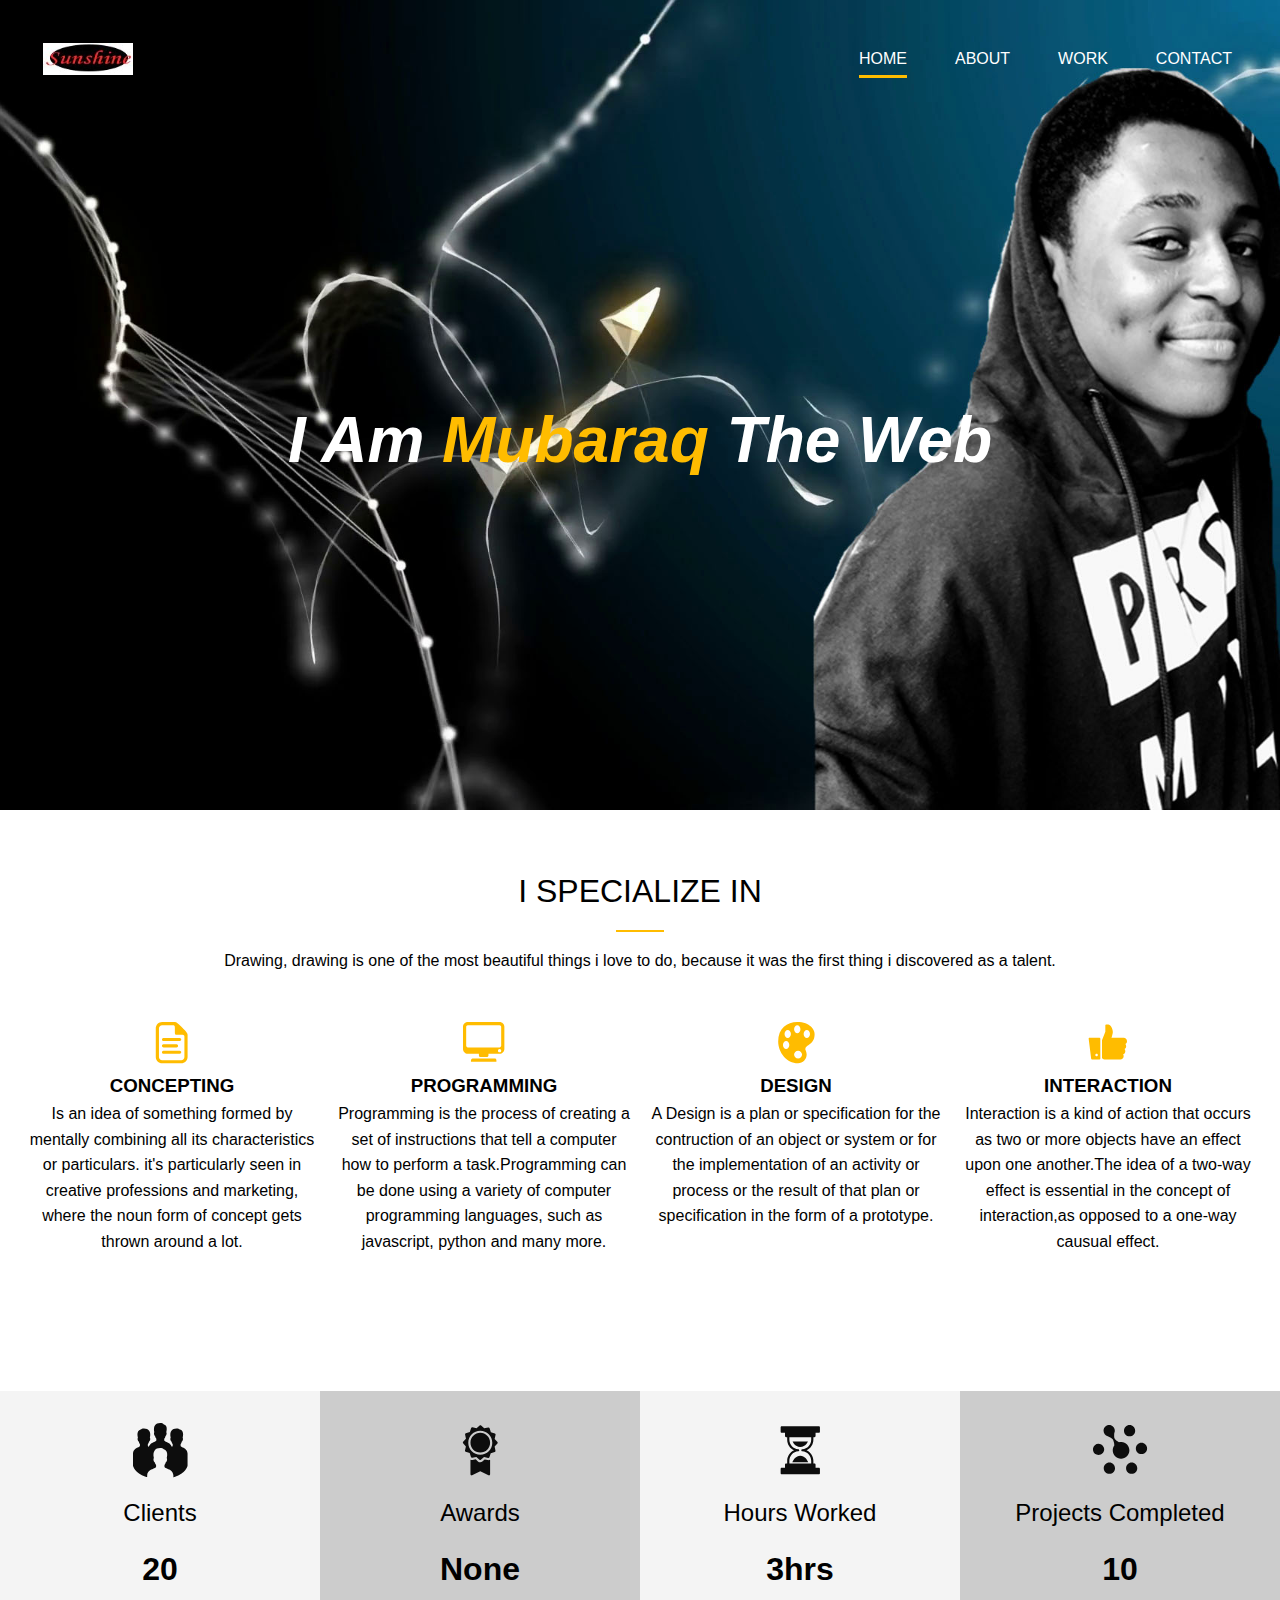
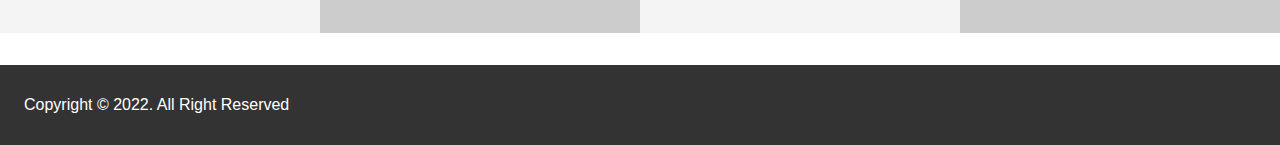
<file: index.html>
<!DOCTYPE html>
<html lang="en">
<head>
    <meta charset="UTF-8">
    <meta http-equiv="X-UA-Compatible" content="IE=edge">
    <meta name="viewport" content="width=device-width, initial-scale=1.0">
    <link rel="stylesheet" href="css/main.css" />
    <title>Mubaraq | Web Developer & Graphics Designer</title>
</head>
<body>
    <!-- Header -->
    <header id="header-home">
        <div class="container">
          <nav id="main-nav">
            <img src="img/logo.jpg" alt="logo" id="logo" />
            <ul>
              <li><a href="index.html" class="current">Home</a></li>
              <li><a href="about.html">About</a></li>
              <li><a href="work.html">Work</a></li>
              <li><a href="contact.html">Contact</a></li>
            </ul>
          </nav>
  
          <div class="header-content">
            <h1>
              I Am <span class="name">Mubaraq</span> The
              <span
                class="txt-type"
                data-wait="3000"
                data-words='["Web Developer"," Graphics Designer","Sofware Engineer"]'
              ></span>
            </h1>
        
          </div>
        </div>
    </header>
  
      <!-- Section A: Specialize -->
      <section id="home-a" class="text-center py-2">
        <div class="container">
          <h2 class="section-title">I Specialize In</h2>
          <div class="bottom-line"></div>
          <p class="lead">
            Drawing, drawing is one of the most beautiful things i love to do, 
            because it was the first thing i discovered as a talent.
          </p>
          <div class="specials my-3">
            <div>
              <img src="img/porofolioicon/documentpng.svg" alt="document" />
              <h3>Concepting</h3>
              <p>
                Is an idea of something formed by mentally combining
                all its characteristics or particulars.
                it's particularly seen in creative professions and
                marketing, where the noun form of concept gets thrown
                around a lot.
              </p>
            </div>
  
            <div>
              <img src="img/porofolioicon/monitor.svg" alt="ui/ux" />
              <h3>Programming</h3>
              <p>
                Programming is the process of creating a set of 
                instructions that tell a computer how to perform a
                task.Programming can be done using a variety of 
                computer programming languages, such as javascript,
                python and many more.
              </p>
            </div>
  
            <div>
              <img src="img/porofolioicon/visualdesign.svg" alt="visualdesign" />
              <h3>Design</h3>
              <p>
                A Design is a plan or specification for the contruction
                of an object or system or for the implementation of an
                activity or process or the result of that plan or
                specification in the form of a prototype.
              </p>
            </div>
  
            <div>
              <img src="img/porofolioicon/interaction.svg" alt="interaction" />
              <h3>interaction</h3>
              <p>
                Interaction is a kind of action that occurs as two or
                more objects have an effect upon one another.The idea
                of a two-way effect is essential in the concept of
                interaction,as opposed to a one-way causual effect.
              </p>
            </div>
          </div>
        </div>
      </section>
  
      <!-- Section B: Stats -->
      <Section id="home-b" class="text-center py-2">
        <div class="stats">
          <div>
            <ul>
              <li>
                <img src="img/porofolioicon/clientsgroup.svg" alt="" />
              </li>
              <li class="stats-title">Clients</li>
              <li class="stats-number">20</li>
            </ul>
          </div>
  
          <div>
            <ul>
              <li>
                <img src="img/porofolioicon/award.svg" alt="" />
              </li>
              <li class="stats-title">Awards</li>
              <li class="stats-number">None</li>
            </ul>
          </div>
  
          <div>
            <ul>
              <li>
                <img src="img/porofolioicon/hourglass.svg" alt="" />
              </li>
              <li class="stats-title">Hours Worked</li>
              <li class="stats-number">3hrs</li>
            </ul>
          </div>
  
          <div>
            <ul>
              <li>
                <img src="img/porofolioicon/projects.svg" alt="" />
              </li>
              <li class="stats-title">Projects Completed</li>
              <li class="stats-number">10</li>
            </ul>
          </div>
        </div>
      </Section>
  
      
      <!-- footer -->
      <footer id="main-footer">
        <div class="footer-content container">
          <p>Copyright &copy; 2022. All Right Reserved</p>
        </div>
      </footer>
  
      <!-- script -->
      <script src="js/typewriter.js"></script> 
</body>
</html>
</file>
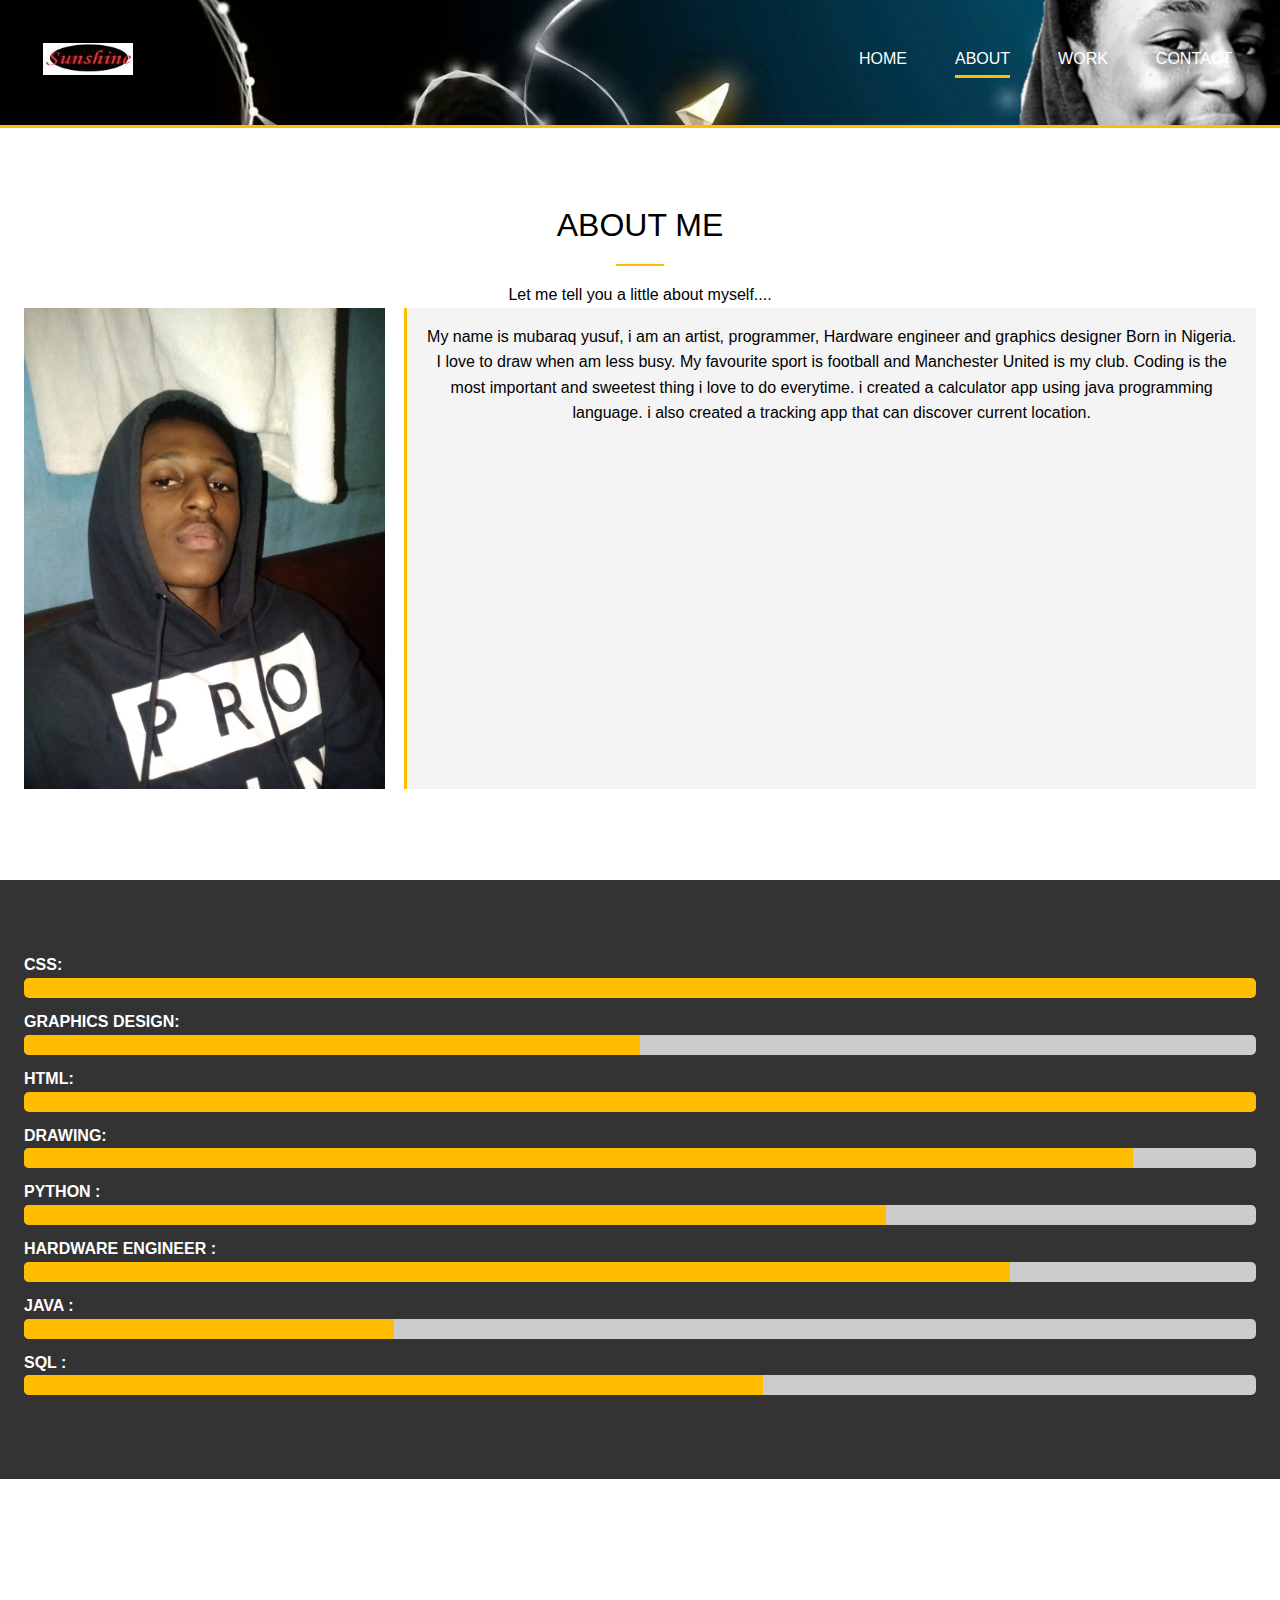
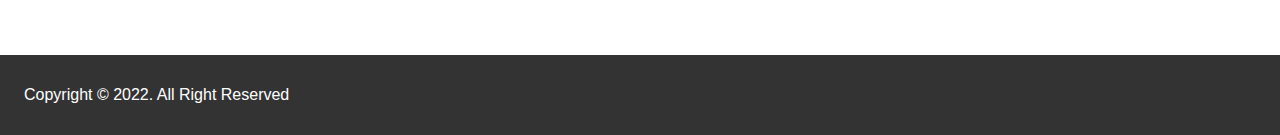
<file: about.html>
<!DOCTYPE html>
<html lang="en">
<head>
    <meta charset="UTF-8">
    <meta http-equiv="X-UA-Compatible" content="IE=edge">
    <meta name="viewport" content="width=device-width, initial-scale=1.0">
    <link rel="stylesheet" href="css/main.css" />
    <title>About Me | Web Developer & Graphics Designer</title>
</head>
<body>
    <!-- Header -->
    <header id="header-inner">
        <div class="container">
          <nav id="main-nav">
            <img src="img/logo.jpg" alt="logo" id="logo" />
            <ul>
              <li><a href="index.html">Home</a></li>
              <li><a href="about.html" class="current">About</a></li>
              <li><a href="work.html">Work</a></li>
              <li><a href="contact.html">Contact</a></li>
            </ul>
          </nav>
        </div>
      </header>
  
      <!-- Section A: Info  -->
      <section id="about-a" class="text-center py-3">
        <div class="container">
          <h2 class="section-title">
            About Me
          </h2>
          <div class="bottom-line"></div>
          <p class="lead">
            Let me tell you a little about myself....
          </p>
          <div class="about-info">
            <img src="img/about.jpg" alt="about" class="about-img" />
            <div class="bio bg-light">
              <p>
                My name is mubaraq yusuf, i am an artist, programmer, Hardware
                engineer and graphics designer 
                Born in Nigeria.
                I love to draw when am less busy.
                My favourite sport is football and Manchester United
                is my club.
                Coding is the most important and sweetest thing i love
                to do everytime.
                i created a calculator app using java programming language.
                i also created a tracking app that can discover current location.
  
              </p>
            </div>
      </section>
  
      <!-- Section B: Progress Bars -->
      <section id="about-b" class="bg-dark py-3"> 
        <div class="container">
   
        
          <h4>Css: </h4>
          <div class="progress">
            <div style="width:100%"></div>
          </div>
  
          <h4>Graphics Design: </h4>
          <div class="progress">
            <div style="width:50%"></div>
          </div>
  
          <h4>HTML: </h4>
          <div class="progress">
            <div style="width:100%"></div>
          </div>
  
          <h4>Drawing: </h4>
          <div class="progress">
            <div style="width:90%"></div>
          </div>
  
          <h4>Python : </h4>
          <div class="progress">
            <div style="width:70%"></div>
          </div>
  
          <h4>Hardware Engineer : </h4>
          <div class="progress">
            <div style="width:80%"></div>
          </div>
  
          <h4>java : </h4>
          <div class="progress">
            <div style="width:30%"></div>
          </div>
  
          <h4>Sql : </h4>
          <div class="progress">
            <div style="width:60%"></div>
          </div>
        </div>
    </section>
  
    
  <!-- white space -->
  <section id="about-d" class="py-4">
  <div class="container">
  </section>
  
  
      <!-- footer -->
      <footer id="main-footer">
        <div class="footer-content container">
          <p>Copyright &copy; 2022. All Right Reserved</p>
          <!-- <div class="socials">
            <img src="img/porofolioicon/twitter.svg" alt="twitter" />
            <img src="img/porofolioicon/facebook.svg" alt="facebook" />
            <img src="img/porofolioicon/instagram.svg" alt="" instagram />
            <img src="img/porofolioicon/linkedin.svg" alt="linkedin" />
          </div> -->
        </div>
      </footer>
</body>
</html>
</file>
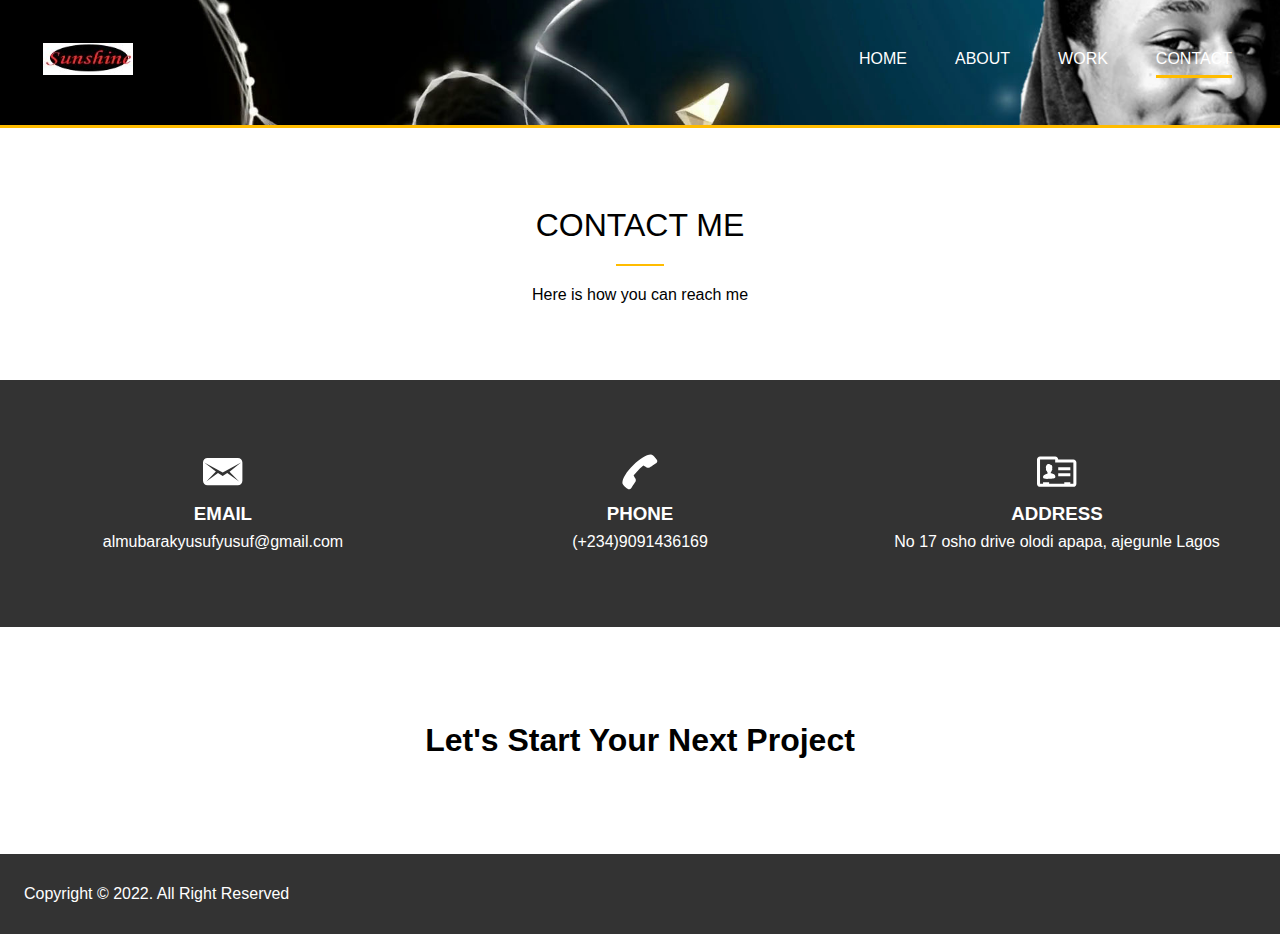
<file: contact.html>
<!DOCTYPE html>
<html lang="en">
<head>
    <meta charset="UTF-8">
    <meta http-equiv="X-UA-Compatible" content="IE=edge">
    <meta name="viewport" content="width=device-width, initial-scale=1.0">
    <link rel="stylesheet" href="css/main.css" />
    <title>Contact Me | Web Developer & Graphics Designer</title>
</head>
<body>
    <!-- Header -->
    <header id="header-inner">
        <div class="container">
          <nav id="main-nav">
            <img src="img/logo.jpg" alt="logo" id="logo" />
            <ul>
              <li><a href="index.html">Home</a></li>
              <li><a href="about.html">About</a></li>
              <li><a href="work.html">Work</a></li>
              <li><a href="contact.html" class="current">Contact</a></li>
            </ul>
          </nav>
        </div>
      </header>
  
      <!-- Section A: Contact Form -->
      <section id="contact-a" class="text-center py-3">
        <div class="container">
          <h2 class="section-title">Contact Me</h2>
          <div class="bottom-line"></div>
          <p class="lead">Here is how you can reach me</p>
          
        </div>
      </section>
  
      <!-- Section B: Contact Info-->
      <section id="contact-b" class="py-3 bg-dark">
        <div class="container">
          <div class="contact-info">
            <div>
              <img src="img/porofolioicon/mail.svg" alt="" />
              <h3>Email</h3>
              <p>almubarakyusufyusuf@gmail.com</p>
            </div>
  
            <div>
              <img src="img/porofolioicon/phone.svg" alt="" />
              <h3>Phone</h3>
              <p>(+234)9091436169 </p>
            </div>
  
            <div>
              <img src="img/porofolioicon/address.svg" alt="" />
              <h3>Address</h3>
              <p>No 17 osho drive olodi apapa, ajegunle Lagos</p>
            </div>
          </div>
        </div>
      </section>
  
      <!-- Section C: Tagline -->
      <section id="contact-c" class="bg-main py-4 text-center">
        <div class="container">
          <h1>Let's Start Your Next Project</h1>
        </div>
      </section>
  
      <!-- footer -->
      <footer id="main-footer">
        <div class="footer-content container">
          <p>Copyright &copy; 2022. All Right Reserved</p>
          <!-- <div class="socials">
            <img src="img/porofolioicon/twitter.svg" alt="twitter" />
            <img src="img/porofolioicon/facebook.svg" alt="facebook" />
            <img src="img/porofolioicon/instagram.svg" alt="" instagram />
            <img src="img/porofolioicon/linkedin.svg" alt="linkedin" />
          </div> -->
        </div>
      </footer>
</body>
</html>
</file>
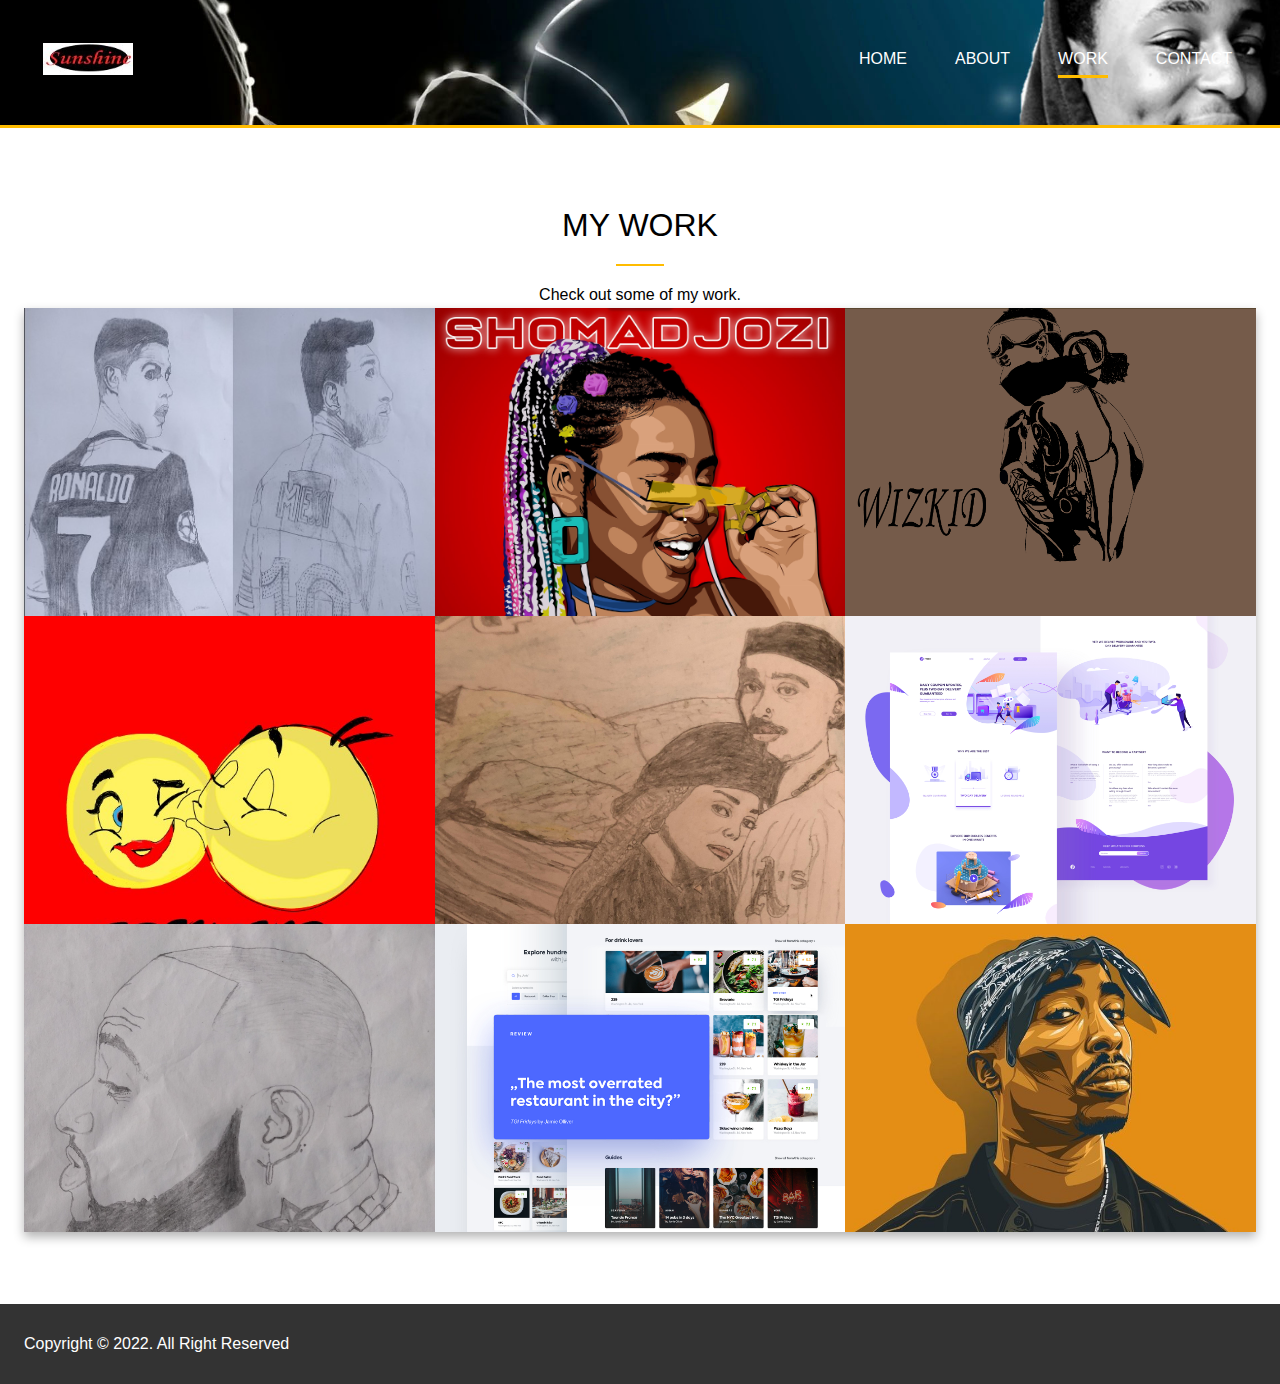
<file: work.html>
<!DOCTYPE html>
<html lang="en">
<head>
    <meta charset="UTF-8">
    <meta http-equiv="X-UA-Compatible" content="IE=edge">
    <meta name="viewport" content="width=device-width, initial-scale=1.0">
    <link rel="stylesheet" href="css/main.css" />
    <title>My Work | Web Developer & Graphics Designer</title>
</head>
<body>
    <!-- Header -->
    <header id="header-inner">
        <div class="container">
          <nav id="main-nav">
            <img src="img/logo.jpg" alt="logo" id="logo" />
            <ul>
              <li><a href="index.html">Home</a></li>
              <li><a href="about.html">About</a></li>
              <li><a href="work.html" class="current">Work</a></li>
              <li><a href="contact.html">Contact</a></li>
            </ul>
          </nav>
        </div>
      </header>
  
      <!-- Section A: Gallery -->
      <section id="work-a" class="text-center py-3">
        <div class="container">
          <h2 class="section-title">My Work</h2>
          <div class="bottom-line"></div>
          <p class="lead">Check out some of my work.</p>
          <div class="items">
            <div class="item">
              <div class="item-image">
                <img src="img/items/item1.jpg" alt="" />
              </div>
              <div class="item-text">
                <div class="item-text-wrap">
                  <p class="item-text-category">Art</p>
                  <h2 class="item-text-title">Drawing</h2>
                </div>
              </div>
            </div>
  
            <div class="item">
              <div class="item-image">
                <img src="img/items/item2.jpg" alt="img" />
              </div>
              <div class="item-text">
                <div class="item-text-wrap">
                  <p class="item-text-category">Design</p>
                  <h2 class="item-text-title">Graphics Designer</h2>
                </div>
              </div>
            </div>
  
            <div class="item">
              <div class="item-image">
                <img src="img/items/item3.png" alt="" />
              </div>
              <div class="item-text">
                <div class="item-text-wrap">
                  <p class="item-text-category">Design</p>
                  <h2 class="item-text-title">Graphics Design</h2>
                </div>
              </div>
            </div>
  
            <div class="item">
              <div class="item-image">
                <img src="img/items/item4.jpg" alt="" />
              </div>
              <div class="item-text">
                <div class="item-text-wrap">
                  <p class="item-text-category">Cartoon</p>
                  <h2 class="item-text-title">Design</h2>
                </div>
              </div>
            </div>
  
            <div class="item">
              <div class="item-image">
                <img src="img/items/item5.JPG" alt="" />
              </div>
              <div class="item-text">
                <div class="item-text-wrap">
                  <p class="item-text-category">Art</p>
                  <h2 class="item-text-title">Drawing</h2>
                </div>
              </div>
            </div>
  
            <div class="item">
              <div class="item-image">
                <img src="img/items/item6.png" alt="" />
              </div>
              <div class="item-text">
                <div class="item-text-wrap">
                  <p class="item-text-category">Website</p>
                  <h2 class="item-text-title"></h2>
                </div>
              </div>
            </div>
  
            <div class="item">
              <div class="item-image">
                <img src="img/items/item7.jpg" alt="" />
              </div>
              <div class="item-text">
                <div class="item-text-wrap">
                  <p class="item-text-category">Design</p>
                  <h2 class="item-text-title">Image</h2>
                </div>
              </div>
            </div>
  
            <div class="item">
              <div class="item-image">
                <img src="img/items/item8.png" alt="" />
              </div>
              <div class="item-text">
                <div class="item-text-wrap">
                  <p class="item-text-category">Web Applications</p>
                  <h2 class="item-text-title">website</h2>
                </div>
              </div>
            </div>
  
            <div class="item">
              <div class="item-image">
                <img src="img/items/item9.jpg" alt="" />
              </div>
              <div class="item-text">
                <div class="item-text-wrap">
                  <p class="item-text-category">Graphics Design</p>
                  <h2 class="item-text-title">Design</h2>
                </div>
              </div>
            </div>
          </div>
        </div>
      </section>
  
      <!-- footer -->
      <footer id="main-footer">
        <div class="footer-content container">
          <p>Copyright &copy; 2022. All Right Reserved</p>
          <!-- <div class="socials">
            <img src="img/porofolioicon/twitter.svg" alt="twitter" />
            <img src="img/porofolioicon/facebook.svg" alt="facebook" />
            <img src="img/porofolioicon/instagram.svg" alt="" instagram />
            <img src="img/porofolioicon/linkedin.svg" alt="linkedin" />
          </div> -->
        </div>
      </footer>
    
</body>
</html>
</file>
<file: css/main.css>
.container {
    max-width: 128rem;
    padding: 1.5rem;
    margin: auto;
    overflow: hidden; }
  
    .name{
      color: #ffbc00;
    }
  
  .text-center {
    text-align: center; }
  
  .py-1 {
    padding: 1.5rem 0; }
  .py-2 {
    padding: 2rem 0; }
  .py-3 {
    padding: 3rem 0; }
  .py-4 {
    padding: 4rem 0; }
  
  .my-1 {
    margin: 1.5rem 0; }
  .my-2 {
    margin: 2rem 0; }
  .my-3 {
    margin: 3rem 0; }
  .my-4 {
    margin: 4rem 0; }
  
  .section-title {
    font-size: 2rem;
    display: block;
    padding-bottom: 0.8rem;
    text-align: center;
    font-weight: 100;
    text-transform: uppercase; }
  
  .bottom-line {
    height: 2px;
    width: 3rem;
    background-color: #ffbc00;
    display: block;
    margin: 0 auto 1rem auto; }
  
  .bg-main {
    background: #ffF;
    color: #000; }
  .bg-dark {
    background: #333333;
    color: #fff; }
  .bg-light {
    background: #f4f4f4;
    color: #000; }
  .bg-mid {
    background: #cccccc;
    color: #000; }
  
  #work-a .items {
    display: grid;
    grid-template-columns: repeat(3, 1fr);
    box-shadow: 0 5px 10px 0 rgba(0, 0, 0, 0.3); }
    #work-a .items .item {
      position: relative;
      background: #ffbc00;
      overflow: hidden; }
      #work-a .items .item::after {
        content: "";
        position: absolute;
        display: block;
        background: inherit;
        opacity: 0.9;
        top: 0;
        left: 0;
        width: 100%;
        height: 100%;
        transform: scale(2) translateX(-75%) translateY(-75%) rotate(-28deg);
        transition: transform 3s cubic-bezier(0.2, 1, 0.3, 1); }
      #work-a .items .item:hover:after {
        transform: scale(2) translateX(0) translateY(0) rotate(-28deg); }
      #work-a .items .item:hover .item-image {
        transform: scale(1.2); }
      #work-a .items .item:hover .item-text {
        opacity: 1;
        transform: translateY(0); }
      #work-a .items .item .item-image {
        height: auto;
        transform: translateZ(0);
        display: block;
        transition: transform 750ms cubic-bezier(0.2, 1, 0.3, 1); }
        #work-a .items .item .item-image::before {
          content: "";
          display: block;
          padding-top: 75%;
          overflow: hidden; }
        #work-a .items .item .item-image img {
          position: absolute;
          top: 0;
          left: 0;
          width: 100%;
          height: auto;
          line-height: 0; }
      #work-a .items .item .item-text {
        position: absolute;
        top: 0;
        left: 0;
        bottom: 0;
        right: 0;
        opacity: 0;
        text-align: center;
        z-index: 1;
        color: #fff;
        transform: translateY(-20%);
        transition: opacity 500ms cubic-bezier(0.2, 1, 0.3, 1), transform 500ms cubic-bezier(0.2, 1, 0.3, 1);
        transition-delay: 300ms; }
        #work-a .items .item .item-text .item-text-wrap {
          position: absolute;
          width: 100%;
          top: 50%;
          transform: translateY(-50%); }
          #work-a .items .item .item-text .item-text-wrap .item-text-title {
            font-size: 2rem;
            padding: 0 1rem;
            margin: 5px 0 0 0; }
          #work-a .items .item .item-text .item-text-wrap .item-text-category {
            text-transform: uppercase;
            font-size: 1.2rem;
            opacity: 0.7;
            margin: 0; }
  
  * {
    margin: 0;
    padding: 0;
    box-sizing: border-box; }
  
  html,
  body {
    line-height: 1.6;
    background: #fff; }
  
  h1,
  h2,
  h3,
  h4,
  h5,
  h6 {
    font-family: "Futura", sans-serif; }
  
  h2,
  h3,
  h4 {
    text-transform: uppercase; }
  
  p {
    font-family: "Raleway", sans-serif; }
  
  a {
    text-decoration: none;
    color: #333333;
    font-family: "Raleway", sans-serif; }
  
  ul {
    list-style: none; }
  
  img {
    width: 100%; }
  
  #logo {
    width: 70px;
    height: 70px;
    color: #fff;
    text-transform: uppercase; }
  
  #main-nav {
    display: flex;
    justify-content: space-between;
    align-items: center; }
    #main-nav img{
      width: 8rem;
      padding: 1.2rem;
  
    }
    #main-nav ul {
      display: flex; }
    #main-nav li {
      padding: 1rem 1.5rem; }
    #main-nav a {
      text-decoration: none;
      color: #fff;
      text-transform: uppercase;
      border-bottom: 3px transparent solid;
      padding-bottom: 0.5rem;
      transition: border-color 0.5s; }
      #main-nav a:hover {
        border-color: #cccccc; }
      #main-nav a.current {
        border-color: #ffbc00; }
  
  #header-home {
    background: url("../img/showcase.jpg") center right/cover;
    height: 90vh;
    color: #fff; }
    #header-home .header-content {
      text-align: center;
      padding-top: 25%; }
      #header-home .header-content h1 {
        font-style: italic;
        font-size: 4rem;
        line-height: 1.2; }
  #header-inner {
    background: url("../img/showcase.jpg") 20% 29%/cover;
    height: 8rem;
    border-bottom: 3px solid #ffbc00; }
  
  #home-a .specials {
    display: grid;
    grid-gap: 1rem;
    grid-template-columns: repeat(4, 1fr); }
    #home-a .specials img {
      width: 42px; }
  #home-b .stats {
    display: grid;
    grid-template-columns: repeat(4, 1fr); }
    #home-b .stats div {
      padding: 2rem 0; }
      #home-b .stats div:nth-child(odd) {
        background: #f4f4f4; }
      #home-b .stats div:nth-child(even) {
        background: #cccccc; }
  #home-b img {
    width: 55px; }
  #home-b li {
    line-height: 2; }
    #home-b li.stats-title {
      font-family: "Futura", sans-serif;
      font-size: 1.5rem; }
    #home-b li.stats-number {
      font-family: "Raleway", sans-serif;
      font-size: 2rem;
      font-weight: bold; }
  /* #home-c .process {
    display: grid;
    grid-template-columns: repeat(4, 1fr);
    grid-gap: 1.5rem;
    text-align: center; }
    #home-c .process-float {
      position: relative; }
      #home-c .process-float img {
        background: #333333;
        padding: 0.5rem;
        height: 70px;
        width: 70px;
        border-radius: 50%; } */
  
  #about-a .about-info {
    display: grid;
    grid-template-areas: "bioimage bio bio" "aw1 aw2 aw3";
    grid-gap: 1.2rem; }
    #about-a .about-info .bio-img {
      grid-area: bioimage; }
    #about-a .about-info .bio {
      grid-area: bio;
      border-left: 3px solid #ffbc00;
      padding: 1rem; }
    #about-a .about-info .award {
      grid-area: aw1; }
  #about-b .progress {
    overflow: hidden;
    height: 20px;
    background: #cccccc;
    border-radius: 5px;
    margin-bottom: 0.7rem; }
    #about-b .progress div {
      height: 100%;
      color: #fff;
      text-align: center;
      background: #ffbc00; }
  #about-d .testimonals {
    display: grid;
    grid-template-columns: repeat(4, 1fr);
    grid-gap: 1.5rem; }
    #about-d .testimonals ul {
      list-style: none;
      margin-top: 1rem;
      display: flex;
      align-items: center; }
    #about-d .testimonals p {
      border: 1px solid #cccccc;
      border-radius: 5px;
      padding: 0.5rem; }
    #about-d .testimonals img {
      width: 50px;
      height: 50px;
      border-radius: 50%;
      margin-right: 0.5rem; }
  
  
  #contact-b .contact-info {
    display: grid;
    grid-template-columns: repeat(3, 1fr);
    grid-gap: 1.2rem;
    text-align: center;
    justify-content: center; }
    #contact-b .contact-info img {
      width: 40px; }
  
  
  #main-footer {
    background: #333333;
    color: #fff;
    height: 5rem; }
    #main-footer .footer-content {
      display: flex;
      justify-content: space-between;
      align-items: center;
      height: 5rem;
      overflow: hidden; }
      #main-footer .footer-content .socials {
        display: flex; }
        #main-footer .footer-content .socials img {
          width: 40px;
          border: 2px solid #fff;
          border-radius: 50%;
          padding: 0.5rem;
          margin: 0 0.5rem; }
          #main-footer .footer-content .socials img:hover {
            background: #ffbc00; }
  
  @media (max-width: 800px) {
    #header-home {
      height: 30rem; }
      #header-home .header-content {
        padding-top: 5rem; }
        #header-home .header-content h1 {
          font-size: 3.5rem; } }
  @media (max-width: 500px) {
    #main-nav {
      flex-direction: column;
      align-items: center;
      justify-content: center; }
      #main-nav li {
        padding: 1rem; }
  
    #header-home {
      height: 10rem;
      border-bottom: 3px solid #ffbc00;
      background-position: 20% 29%; }
      #header-home .header-content {
        display: none; }
    #header-inner {
      height: 10rem; }
  
    #home-a .specials {
      grid-template-columns: 1fr; }
      #home-a .specials div {
        border-bottom: 1px #f4f4f4 solid;
        padding-bottom: 1rem; }
        #home-a .specials div:last-child {
          border: none;
          padding-bottom: 0; }
    #home-a-b .stats div {
      padding: 2rem 0 1rem 0; }
    #home-b .stats {
      grid-template-columns: 1fr; }
    #home-c .process {
      grid-template-columns: 1fr; }
  
    #about-a .about-info {
      grid-template-areas: "bioimage" "bio" "aw1 " "aw2" "aw3"; }
    #about-c {
      display: none; }
    #about-d .testimonals {
      grid-template-columns: 1fr; }
  
    #work-a .items {
      grid-template-columns: 1fr; }
  
    #contact-a .text-fields {
      grid-template-areas: "name " "subject" "email" "phone" "message"; }
    #contact-b .contact-info {
      grid-template-columns: 1fr; }
      #contact-b .contact-info div {
        margin-bottom: 1rem;
        padding-bottom: 1rem;
        border-bottom: 1px solid #555; }
        #contact-b .contact-info div:last-child {
          margin-bottom: 0;
          padding-bottom: 0;
          border: none; }
    #contact-c h1 {
      font-size: 2rem; }
  
    #main-footer {
      height: 7rem;
      padding-top: 0.5rem; }
      #main-footer .footer-content {
        flex-direction: column;
        align-items: center;
        justify-content: center; }
        #main-footer .footer-content p {
          order: 2; }
        #main-footer .footer-content .socials {
          order: 1;
          padding-bottom: 0.3rem; } }
  @media (max-height: 580px) {
    #header-home .header-content {
      padding-top: 3rem; }
      #header-home .header-content h1 {
        font-size: 3rem; } }
  @media (max-height: 360px) {
    #header-home .header-content {
      padding-top: 3rem; }
      #header-home .header-content h1 {
        font-size: 2.5rem; } }
  
  /*# sourceMappingURL=main.css.map */
</file>
